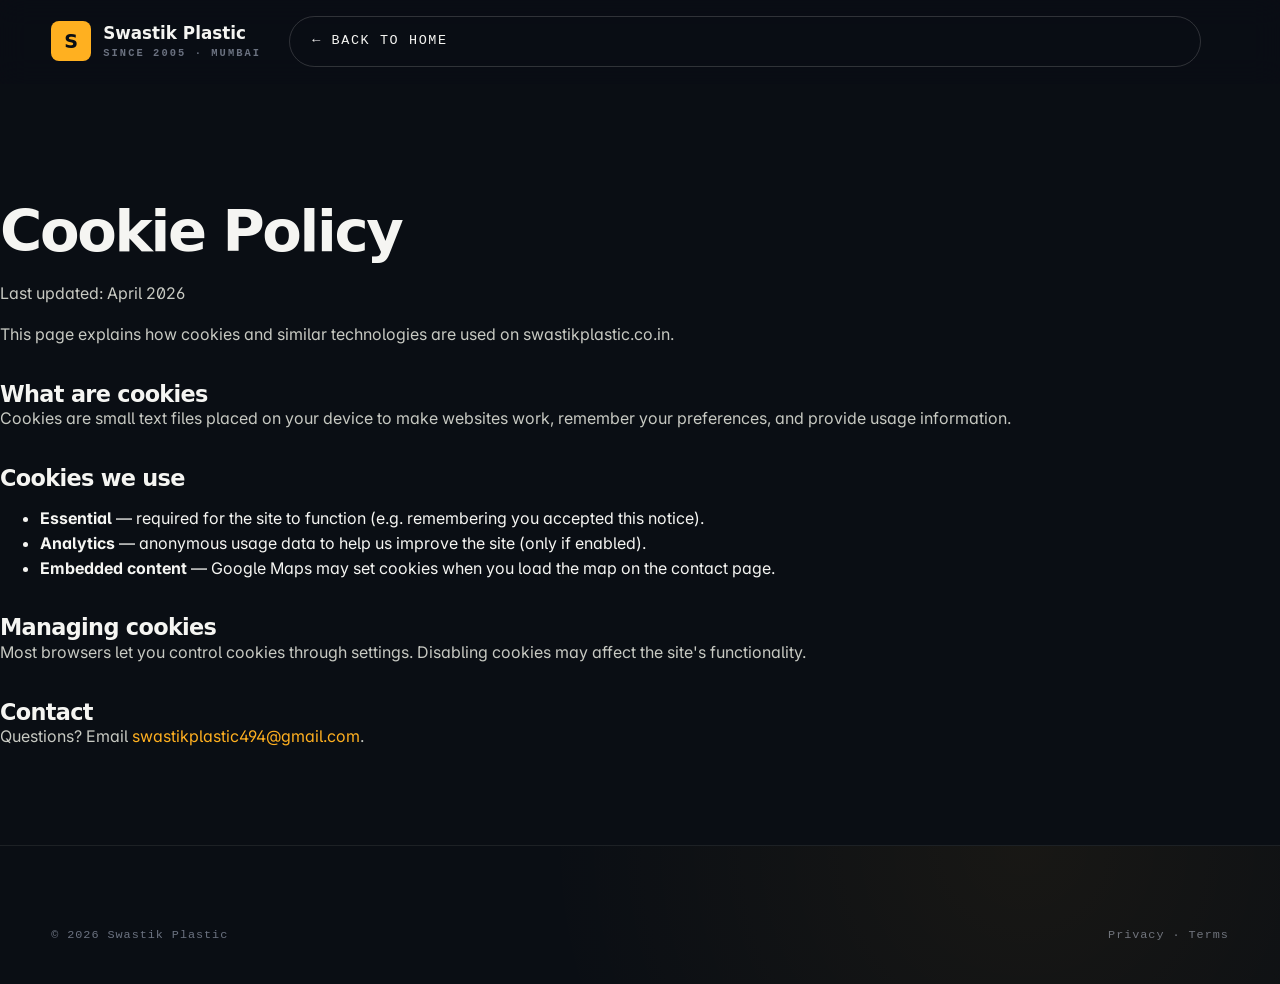
<file: cookies.html>
<!doctype html>
<html lang="en">
<head>
<meta charset="utf-8">
<meta name="viewport" content="width=device-width,initial-scale=1">
<title>Cookie Policy — Swastik Plastic</title>
<meta name="description" content="Cookie policy for the Swastik Plastic website.">
<meta name="robots" content="noindex,follow">
<link rel="icon" type="image/svg+xml" href="data:image/svg+xml,%3Csvg xmlns='http://www.w3.org/2000/svg' viewBox='0 0 100 100'%3E%3Crect width='100' height='100' rx='20' fill='%23ff6b1a'/%3E%3Ctext x='50' y='68' font-family='Arial Black' font-size='56' text-anchor='middle' fill='%23000' font-weight='900'%3ES%3C/text%3E%3C/svg%3E">
<link rel="preconnect" href="https://fonts.googleapis.com">
<link rel="preconnect" href="https://fonts.gstatic.com" crossorigin>
<link href="https://fonts.googleapis.com/css2?family=Inter:wght@400;500;600;700&family=Manrope:wght@600;700;800&display=swap" rel="stylesheet">
<link rel="stylesheet" href="assets/css/styles.css">
</head>
<body>
<header class="site-header">
  <div class="container nav">
    <a class="brand" href="/"><span class="brand-mark">S</span><span class="brand-text">Swastik Plastic<small>SINCE 2005 · MUMBAI</small></span></a>
    <a href="/" class="btn btn-ghost">← Back to home</a>
  </div>
</header>
<main class="legal container">
  <h1>Cookie Policy</h1>
  <p class="updated">Last updated: April 2026</p>
  <p>This page explains how cookies and similar technologies are used on swastikplastic.co.in.</p>

  <h2>What are cookies</h2>
  <p>Cookies are small text files placed on your device to make websites work, remember your preferences, and provide usage information.</p>

  <h2>Cookies we use</h2>
  <ul>
    <li><strong>Essential</strong> — required for the site to function (e.g. remembering you accepted this notice).</li>
    <li><strong>Analytics</strong> — anonymous usage data to help us improve the site (only if enabled).</li>
    <li><strong>Embedded content</strong> — Google Maps may set cookies when you load the map on the contact page.</li>
  </ul>

  <h2>Managing cookies</h2>
  <p>Most browsers let you control cookies through settings. Disabling cookies may affect the site's functionality.</p>

  <h2>Contact</h2>
  <p>Questions? Email <a href="mailto:swastikplastic494@gmail.com" style="color:var(--c-accent)">swastikplastic494@gmail.com</a>.</p>
</main>
<footer class="footer">
  <div class="container footer-bottom">
    <span>© <script>document.write(new Date().getFullYear())</script> Swastik Plastic</span>
    <span><a href="privacy.html">Privacy</a> · <a href="terms.html">Terms</a></span>
  </div>
</footer>
</body>
</html>
</file>
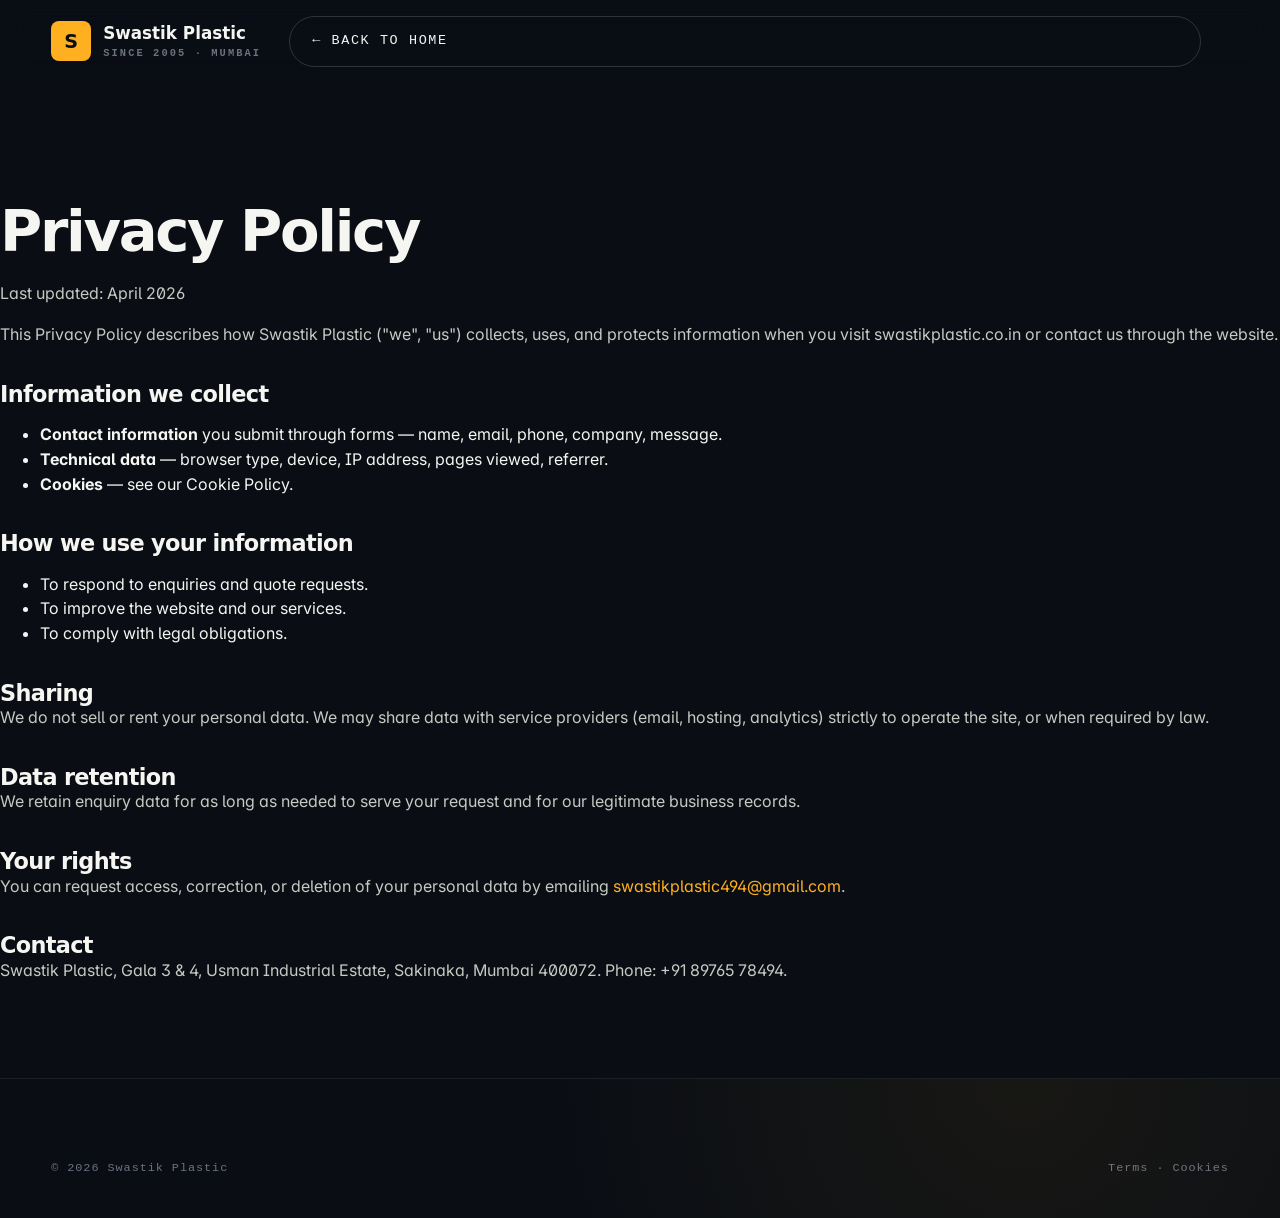
<file: privacy.html>
<!doctype html>
<html lang="en">
<head>
<meta charset="utf-8">
<meta name="viewport" content="width=device-width,initial-scale=1">
<title>Privacy Policy — Swastik Plastic</title>
<meta name="description" content="Privacy policy for Swastik Plastic website visitors.">
<meta name="robots" content="noindex,follow">
<link rel="icon" type="image/svg+xml" href="data:image/svg+xml,%3Csvg xmlns='http://www.w3.org/2000/svg' viewBox='0 0 100 100'%3E%3Crect width='100' height='100' rx='20' fill='%23ff6b1a'/%3E%3Ctext x='50' y='68' font-family='Arial Black' font-size='56' text-anchor='middle' fill='%23000' font-weight='900'%3ES%3C/text%3E%3C/svg%3E">
<link rel="preconnect" href="https://fonts.googleapis.com">
<link rel="preconnect" href="https://fonts.gstatic.com" crossorigin>
<link href="https://fonts.googleapis.com/css2?family=Inter:wght@400;500;600;700&family=Manrope:wght@600;700;800&display=swap" rel="stylesheet">
<link rel="stylesheet" href="assets/css/styles.css">
</head>
<body>
<header class="site-header">
  <div class="container nav">
    <a class="brand" href="/"><span class="brand-mark">S</span><span class="brand-text">Swastik Plastic<small>SINCE 2005 · MUMBAI</small></span></a>
    <a href="/" class="btn btn-ghost">← Back to home</a>
  </div>
</header>
<main class="legal container">
  <h1>Privacy Policy</h1>
  <p class="updated">Last updated: April 2026</p>
  <p>This Privacy Policy describes how Swastik Plastic ("we", "us") collects, uses, and protects information when you visit swastikplastic.co.in or contact us through the website.</p>

  <h2>Information we collect</h2>
  <ul>
    <li><strong>Contact information</strong> you submit through forms — name, email, phone, company, message.</li>
    <li><strong>Technical data</strong> — browser type, device, IP address, pages viewed, referrer.</li>
    <li><strong>Cookies</strong> — see our <a href="cookies.html">Cookie Policy</a>.</li>
  </ul>

  <h2>How we use your information</h2>
  <ul>
    <li>To respond to enquiries and quote requests.</li>
    <li>To improve the website and our services.</li>
    <li>To comply with legal obligations.</li>
  </ul>

  <h2>Sharing</h2>
  <p>We do not sell or rent your personal data. We may share data with service providers (email, hosting, analytics) strictly to operate the site, or when required by law.</p>

  <h2>Data retention</h2>
  <p>We retain enquiry data for as long as needed to serve your request and for our legitimate business records.</p>

  <h2>Your rights</h2>
  <p>You can request access, correction, or deletion of your personal data by emailing <a href="mailto:swastikplastic494@gmail.com" style="color:var(--c-accent)">swastikplastic494@gmail.com</a>.</p>

  <h2>Contact</h2>
  <p>Swastik Plastic, Gala 3 &amp; 4, Usman Industrial Estate, Sakinaka, Mumbai 400072. Phone: +91 89765 78494.</p>
</main>
<footer class="footer">
  <div class="container footer-bottom">
    <span>© <script>document.write(new Date().getFullYear())</script> Swastik Plastic</span>
    <span><a href="terms.html">Terms</a> · <a href="cookies.html">Cookies</a></span>
  </div>
</footer>
</body>
</html>
</file>
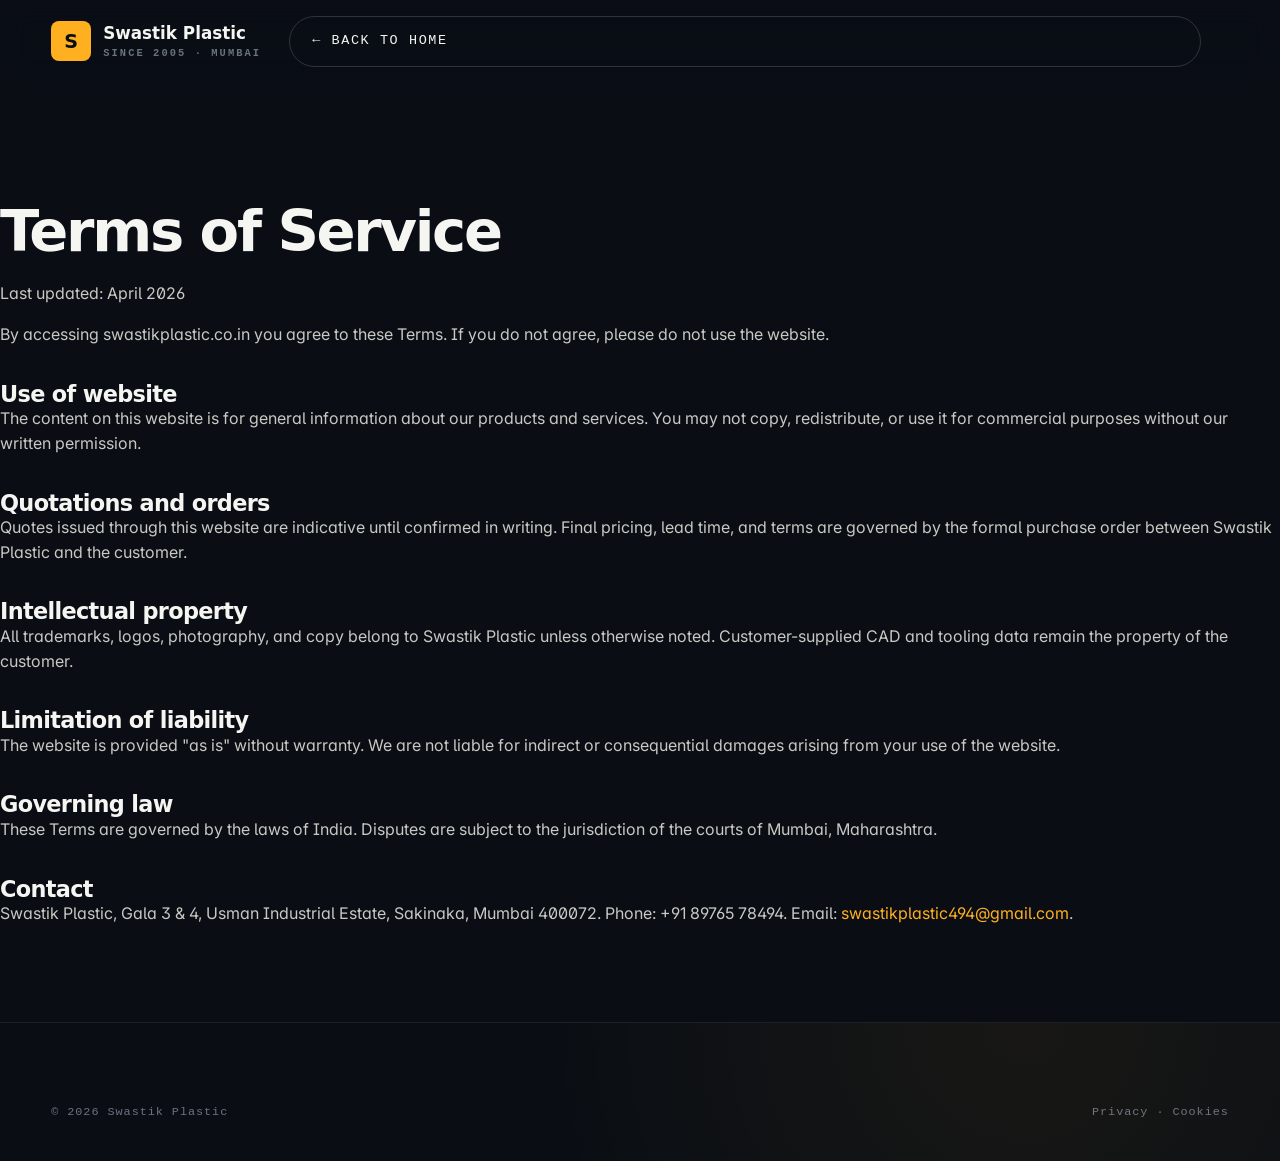
<file: terms.html>
<!doctype html>
<html lang="en">
<head>
<meta charset="utf-8">
<meta name="viewport" content="width=device-width,initial-scale=1">
<title>Terms of Service — Swastik Plastic</title>
<meta name="description" content="Terms of service for the Swastik Plastic website.">
<meta name="robots" content="noindex,follow">
<link rel="icon" type="image/svg+xml" href="data:image/svg+xml,%3Csvg xmlns='http://www.w3.org/2000/svg' viewBox='0 0 100 100'%3E%3Crect width='100' height='100' rx='20' fill='%23ff6b1a'/%3E%3Ctext x='50' y='68' font-family='Arial Black' font-size='56' text-anchor='middle' fill='%23000' font-weight='900'%3ES%3C/text%3E%3C/svg%3E">
<link rel="preconnect" href="https://fonts.googleapis.com">
<link rel="preconnect" href="https://fonts.gstatic.com" crossorigin>
<link href="https://fonts.googleapis.com/css2?family=Inter:wght@400;500;600;700&family=Manrope:wght@600;700;800&display=swap" rel="stylesheet">
<link rel="stylesheet" href="assets/css/styles.css">
</head>
<body>
<header class="site-header">
  <div class="container nav">
    <a class="brand" href="/"><span class="brand-mark">S</span><span class="brand-text">Swastik Plastic<small>SINCE 2005 · MUMBAI</small></span></a>
    <a href="/" class="btn btn-ghost">← Back to home</a>
  </div>
</header>
<main class="legal container">
  <h1>Terms of Service</h1>
  <p class="updated">Last updated: April 2026</p>
  <p>By accessing swastikplastic.co.in you agree to these Terms. If you do not agree, please do not use the website.</p>

  <h2>Use of website</h2>
  <p>The content on this website is for general information about our products and services. You may not copy, redistribute, or use it for commercial purposes without our written permission.</p>

  <h2>Quotations and orders</h2>
  <p>Quotes issued through this website are indicative until confirmed in writing. Final pricing, lead time, and terms are governed by the formal purchase order between Swastik Plastic and the customer.</p>

  <h2>Intellectual property</h2>
  <p>All trademarks, logos, photography, and copy belong to Swastik Plastic unless otherwise noted. Customer-supplied CAD and tooling data remain the property of the customer.</p>

  <h2>Limitation of liability</h2>
  <p>The website is provided "as is" without warranty. We are not liable for indirect or consequential damages arising from your use of the website.</p>

  <h2>Governing law</h2>
  <p>These Terms are governed by the laws of India. Disputes are subject to the jurisdiction of the courts of Mumbai, Maharashtra.</p>

  <h2>Contact</h2>
  <p>Swastik Plastic, Gala 3 &amp; 4, Usman Industrial Estate, Sakinaka, Mumbai 400072. Phone: +91 89765 78494. Email: <a href="mailto:swastikplastic494@gmail.com" style="color:var(--c-accent)">swastikplastic494@gmail.com</a>.</p>
</main>
<footer class="footer">
  <div class="container footer-bottom">
    <span>© <script>document.write(new Date().getFullYear())</script> Swastik Plastic</span>
    <span><a href="privacy.html">Privacy</a> · <a href="cookies.html">Cookies</a></span>
  </div>
</footer>
</body>
</html>
</file>
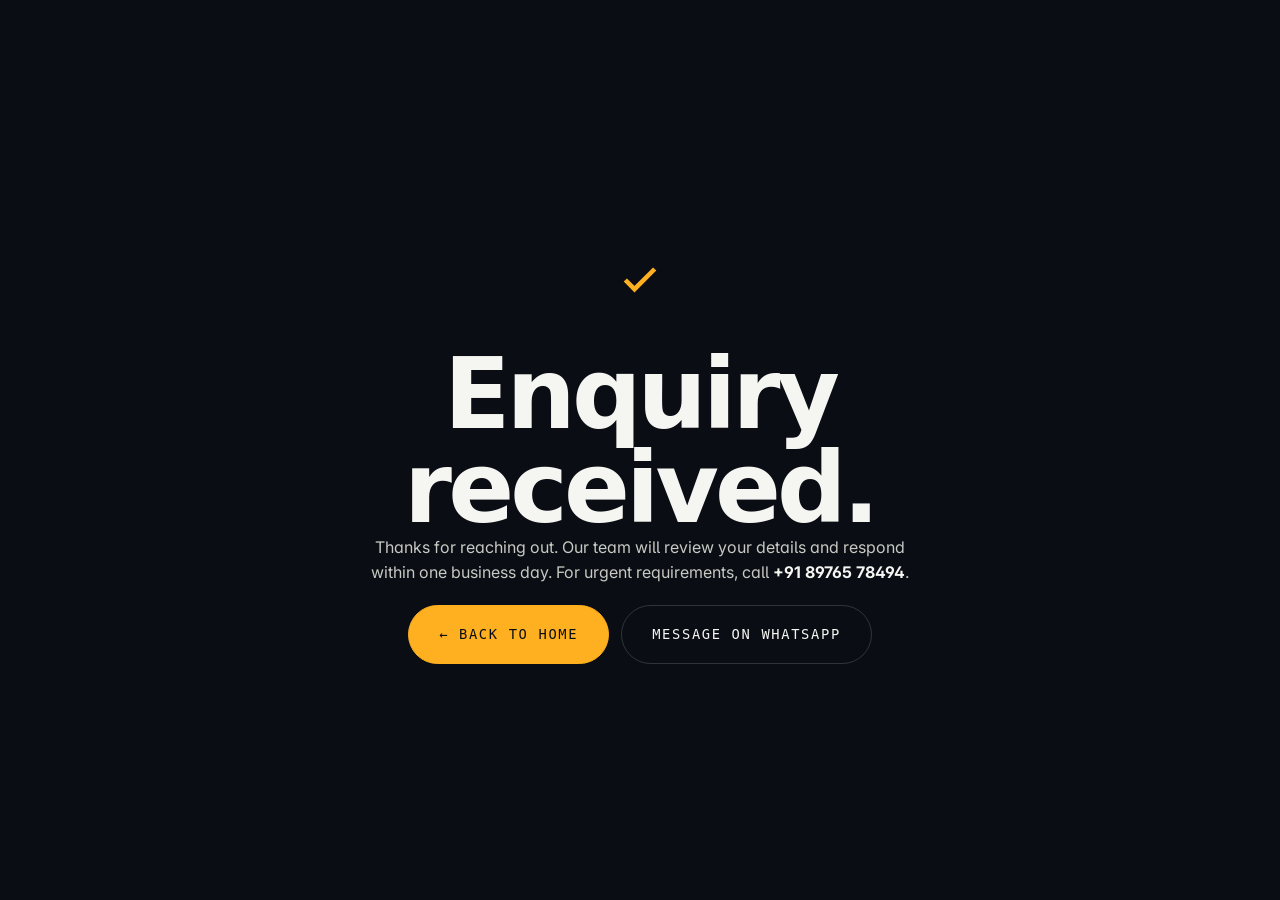
<file: thank-you.html>
<!doctype html>
<html lang="en">
<head>
<meta charset="utf-8">
<meta name="viewport" content="width=device-width,initial-scale=1">
<title>Thank you — Swastik Plastic</title>
<meta name="robots" content="noindex,nofollow">
<link rel="icon" type="image/svg+xml" href="data:image/svg+xml,%3Csvg xmlns='http://www.w3.org/2000/svg' viewBox='0 0 100 100'%3E%3Crect width='100' height='100' rx='20' fill='%23ff6b1a'/%3E%3Ctext x='50' y='68' font-family='Arial Black' font-size='56' text-anchor='middle' fill='%23000' font-weight='900'%3ES%3C/text%3E%3C/svg%3E">
<link rel="preconnect" href="https://fonts.googleapis.com">
<link rel="preconnect" href="https://fonts.gstatic.com" crossorigin>
<link href="https://fonts.googleapis.com/css2?family=Inter:wght@400;500;600;700&family=Manrope:wght@600;700;800&display=swap" rel="stylesheet">
<link rel="stylesheet" href="assets/css/styles.css">
<style>
  .ty-wrap { min-height: 100vh; display: grid; place-items: center; padding: 80px 24px; background: var(--grad-hero), var(--c-bg); position: relative; }
  .ty-wrap::before { content:""; position:absolute; inset:0; background-image: var(--grid-bg); mask-image: radial-gradient(60% 60% at 50% 50%, #000, transparent 80%); pointer-events:none; }
  .ty { text-align:center; max-width:560px; position:relative; }
  .ty .check { width:88px; height:88px; margin:0 auto 24px; border-radius:50%; background: var(--c-accent-soft); color: var(--c-accent); display:grid; place-items:center; }
  .ty .check svg { width:44px; height:44px; }
</style>
</head>
<body>
<div class="ty-wrap">
  <div class="ty">
    <div class="check">
      <svg viewBox="0 0 24 24" fill="none" stroke="currentColor" stroke-width="2.5"><path d="M20 6L9 17l-5-5"/></svg>
    </div>
    <h1>Enquiry received.</h1>
    <p>Thanks for reaching out. Our team will review your details and respond within one business day. For urgent requirements, call <strong style="color:var(--c-text)">+91 89765 78494</strong>.</p>
    <div style="display:flex;gap:12px;justify-content:center;margin-top:20px;flex-wrap:wrap">
      <a class="btn btn-primary btn-lg" href="/">← Back to home</a>
      <a class="btn btn-ghost btn-lg" href="https://api.whatsapp.com/send?phone=918976578494" target="_blank" rel="noopener">Message on WhatsApp</a>
    </div>
  </div>
</div>
</body>
</html>
</file>
<file: assets/css/styles.css>
/* ==========================================================================
   Swastik Plastic — Premium industrial-techno motion design system
   ========================================================================== */

/* ---------- Tokens ---------- */
:root {
  --ink: #0A0E14;
  --graphite: #14181F;
  --steel: #2A3038;
  --steel-2: #1B2028;
  --mist: #6B7280;
  --bone: #F5F5F2;
  --bone-2: #C7C9C2;
  --accent: #FFB020;        /* molten amber */
  --accent-hot: #FF8A00;
  --accent-cool: #4DA3FF;   /* electric blue */
  --success: #5FD49E;
  --warn: #FF6B6B;

  --c-bg: var(--ink);
  --c-fg: var(--bone);
  --c-mute: var(--mist);
  --c-line: rgba(245,245,242,0.08);
  --c-line-2: rgba(245,245,242,0.16);
  --c-tile: #10141B;

  /* legacy aliases (older pages reference these) */
  --c-text: var(--bone);
  --c-muted: var(--mist);
  --c-border: var(--c-line);
  --c-surface: var(--c-tile);
  --c-surface-2: var(--graphite);
  --c-accent: var(--accent);

  --grid-gap: clamp(16px, 2vw, 28px);
  --pad: clamp(20px, 4vw, 56px);
  --max: 1440px;

  --rad: 14px;
  --rad-lg: 22px;

  --t-out: cubic-bezier(0.16, 1, 0.3, 1);
  --t-io:  cubic-bezier(0.65, 0, 0.35, 1);
  --t-spring: cubic-bezier(0.34, 1.56, 0.64, 1);

  --display: 'Space Grotesk', 'PP Neue Machina', system-ui, sans-serif;
  --body: 'Inter', system-ui, sans-serif;
  --mono: 'JetBrains Mono', 'IBM Plex Mono', ui-monospace, Menlo, monospace;
}

[data-theme="light"] {
  --ink: #F5F5F2;
  --graphite: #ECECE7;
  --steel: #D7D7D0;
  --steel-2: #E2E2DC;
  --mist: #525861;
  --bone: #0A0E14;
  --bone-2: #2A3038;
  --c-bg: var(--ink);
  --c-fg: var(--bone);
  --c-mute: var(--mist);
  --c-line: rgba(10,14,20,0.08);
  --c-line-2: rgba(10,14,20,0.18);
  --c-tile: #FFFFFF;
}

*, *::before, *::after { box-sizing: border-box; }
html { -webkit-text-size-adjust: 100%; -webkit-tap-highlight-color: transparent; }
html.lenis-smooth { scroll-behavior: auto; }
html, body { margin: 0; padding: 0; }
body {
  background: var(--c-bg);
  color: var(--c-fg);
  font-family: var(--body);
  font-size: 16px;
  line-height: 1.55;
  font-feature-settings: "ss01","ss02","cv11";
  -webkit-font-smoothing: antialiased;
  -moz-osx-font-smoothing: grayscale;
  overflow-x: hidden;
}
img, svg, video, canvas { display: block; max-width: 100%; }
img { height: auto; }
a { color: inherit; text-decoration: none; }
button { font: inherit; color: inherit; background: none; border: 0; cursor: pointer; }
input, textarea, select { font: inherit; color: inherit; }
::selection { background: var(--accent); color: var(--ink); }

.skip {
  position: absolute; left: -9999px; top: 0;
  background: var(--accent); color: var(--ink); padding: 10px 16px;
  z-index: 200;
}
.skip:focus { left: 12px; top: 12px; }

/* ---------- Type scale ---------- */
h1, h2, h3, h4, h5 {
  font-family: var(--display);
  font-weight: 600;
  letter-spacing: -0.025em;
  line-height: 1.04;
  margin: 0;
}
h1 { font-size: clamp(2.6rem, 7.6vw, 7rem); letter-spacing: -0.04em; line-height: 0.96; }
h2 { font-size: clamp(2rem, 5vw, 4.4rem); letter-spacing: -0.03em; }
h3 { font-size: clamp(1.3rem, 2.2vw, 1.8rem); }
h4 { font-size: 1.05rem; letter-spacing: -0.01em; }
p  { margin: 0 0 1em; color: var(--bone-2); }
small { color: var(--c-mute); }

.eyebrow {
  font-family: var(--mono);
  font-size: 0.78rem;
  letter-spacing: 0.18em;
  text-transform: uppercase;
  color: var(--c-mute);
  display: inline-flex; align-items: center; gap: 12px;
}
.eyebrow::before {
  content: ''; display: inline-block; width: 28px; height: 1px;
  background: var(--accent); vertical-align: middle;
}

.container {
  width: 100%; max-width: var(--max);
  margin: 0 auto;
  padding: 0 var(--pad);
}
.section { padding: clamp(80px, 12vw, 160px) 0; position: relative; }
.section-head { max-width: 760px; margin-bottom: 56px; }
.section-head h2 { margin-top: 18px; }
.section-head p  { margin-top: 18px; color: var(--bone-2); font-size: 1.05rem; max-width: 56ch; }

::-webkit-scrollbar { width: 10px; height: 10px; }
::-webkit-scrollbar-track { background: var(--graphite); }
::-webkit-scrollbar-thumb { background: var(--steel); border-radius: 6px; }
::-webkit-scrollbar-thumb:hover { background: var(--accent); }

/* ==========================================================================
   PRELOADER
   ========================================================================== */
.preloader {
  position: fixed; inset: 0; z-index: 9999;
  background: var(--ink);
  display: grid; place-items: center;
  pointer-events: none;
}
.preloader.hide { opacity: 0; transition: opacity 0.5s var(--t-out); }
.preloader.gone { display: none; }
.pre-grid { display: grid; gap: 28px; place-items: center; }
.pre-glyph {
  width: 80px; height: 80px;
  border: 1px solid var(--c-line-2);
  position: relative;
  animation: spin 4s linear infinite;
}
.pre-glyph::before, .pre-glyph::after {
  content: ''; position: absolute; inset: -1px;
  border: 1px solid var(--accent);
  clip-path: polygon(0 0, 30% 0, 30% 30%, 0 30%);
}
.pre-glyph::after {
  border-color: var(--accent-cool);
  clip-path: polygon(70% 70%, 100% 70%, 100% 100%, 70% 100%);
  animation: spin 3s linear infinite reverse;
}
@keyframes spin { to { transform: rotate(360deg); } }
.pre-counter {
  font-family: var(--mono);
  font-size: 0.86rem; color: var(--bone);
  letter-spacing: 0.2em;
  font-variant-numeric: tabular-nums;
}
.pre-line {
  width: min(420px, 70vw); height: 1px;
  background: var(--c-line-2);
  position: relative; overflow: hidden;
}
.pre-line::after {
  content: ''; position: absolute; inset: 0;
  background: var(--accent);
  transform: scaleX(0); transform-origin: left;
  animation: preloaderFill 1.4s var(--t-out) forwards;
}
@keyframes preloaderFill { to { transform: scaleX(1); } }
.pre-panel {
  position: fixed; inset: 0; pointer-events: none;
  background: var(--ink); z-index: 9998;
  transition: transform 0.9s var(--t-out);
}
.pre-panel.t  { bottom: 50%; }
.pre-panel.b  { top: 50%; }
.pre-panel.t.split { transform: translateY(-100%); }
.pre-panel.b.split { transform: translateY(100%); }

/* ==========================================================================
   CUSTOM CURSOR
   ========================================================================== */
.cursor, .cursor-dot {
  position: fixed; top: 0; left: 0;
  pointer-events: none; z-index: 9000;
  transform: translate(-50%, -50%);
  will-change: transform;
}
.cursor {
  width: 32px; height: 32px;
  border: 1px solid var(--bone);
  border-radius: 999px;
  transition: width 0.3s var(--t-out), height 0.3s var(--t-out),
              background-color 0.3s var(--t-out), border-color 0.3s var(--t-out),
              opacity 0.2s linear;
  display: grid; place-items: center;
  font-family: var(--mono); font-size: 10px;
  letter-spacing: 0.16em; text-transform: uppercase;
  color: var(--ink);
}
.cursor-dot {
  width: 6px; height: 6px;
  background: var(--bone); border-radius: 999px;
  transition: opacity 0.2s linear;
}
.cursor.hover {
  width: 64px; height: 64px;
  background: var(--accent); border-color: var(--accent);
}
.cursor.hover ~ .cursor-dot, .cursor-dot.hidden { opacity: 0; }
.cursor[data-label]:not([data-label=""])::after { content: attr(data-label); }
.cursor.drag { width: 72px; height: 72px; background: var(--accent); border-color: var(--accent); }
@media (pointer: coarse) {
  .cursor, .cursor-dot { display: none; }
}

/* ==========================================================================
   URGENCY / HEADER / NAV
   ========================================================================== */
.urgency-bar {
  background: var(--graphite);
  border-bottom: 1px solid var(--c-line);
  font-size: 0.82rem;
  font-family: var(--mono);
}
.urgency-row {
  display: flex; align-items: center; gap: 14px;
  padding: 10px var(--pad); flex-wrap: wrap;
}
.u-pulse {
  width: 8px; height: 8px; border-radius: 50%;
  background: var(--success);
  box-shadow: 0 0 0 0 rgba(95,212,158,0.6);
  animation: pulseDot 2s infinite;
}
@keyframes pulseDot {
  0%   { box-shadow: 0 0 0 0 rgba(95,212,158,0.6); }
  70%  { box-shadow: 0 0 0 12px rgba(95,212,158,0); }
  100% { box-shadow: 0 0 0 0 rgba(95,212,158,0); }
}
.u-text { color: var(--bone-2); flex: 1; }
.u-text strong { color: var(--bone); font-weight: 500; }
.u-cta { color: var(--accent); font-weight: 500; }

.site-header {
  position: sticky; top: 0; z-index: 100;
  background: rgba(10,14,20,0.7);
  backdrop-filter: blur(14px) saturate(140%);
  -webkit-backdrop-filter: blur(14px) saturate(140%);
  border-bottom: 1px solid transparent;
  transition: background 0.4s var(--t-out), border-color 0.4s var(--t-out);
}
[data-theme="light"] .site-header { background: rgba(245,245,242,0.7); }
.site-header.scrolled {
  background: rgba(10,14,20,0.92);
  border-bottom-color: var(--c-line);
}
.nav {
  display: grid;
  grid-template-columns: auto 1fr auto;
  align-items: center; gap: 28px;
  padding: 16px var(--pad);
}
.brand { display: flex; align-items: center; gap: 12px; }
.brand-mark {
  width: 40px; height: 40px;
  display: grid; place-items: center;
  background: var(--accent); color: var(--ink);
  font-family: var(--display); font-weight: 700; font-size: 1.2rem;
  border-radius: 8px;
  position: relative; overflow: hidden;
}
.brand-mark::after {
  content: ''; position: absolute; inset: 0;
  background: var(--accent-hot);
  transform: translateY(101%);
  transition: transform 0.5s var(--t-out);
}
.brand:hover .brand-mark::after { transform: translateY(0); }
.brand-text {
  display: flex; flex-direction: column; line-height: 1;
  font-family: var(--display); font-weight: 600; font-size: 1.05rem;
}
.brand-text small {
  font-family: var(--mono); font-size: 0.65rem; letter-spacing: 0.2em;
  color: var(--c-mute); margin-top: 6px;
}
.nav-links { display: flex; gap: 28px; justify-content: center; }
.nav-links a {
  font-size: 0.93rem; color: var(--bone-2); position: relative;
  padding: 6px 0;
  transition: color 0.3s var(--t-out);
}
.nav-links a::after {
  content: ''; position: absolute; left: 0; right: 0; bottom: 0;
  height: 1px; background: var(--accent);
  transform: scaleX(0); transform-origin: right;
  transition: transform 0.4s var(--t-out);
}
.nav-links a:hover { color: var(--bone); }
.nav-links a:hover::after,
.nav-links a.active::after { transform: scaleX(1); transform-origin: left; }
.nav-links a.active { color: var(--bone); }

.nav-cta { display: flex; align-items: center; gap: 12px; }
.menu-toggle {
  display: none; width: 44px; height: 44px;
  border: 1px solid var(--c-line-2); border-radius: 10px;
  align-items: center; justify-content: center;
}
.menu-toggle svg { width: 20px; height: 20px; }
.theme-toggle {
  width: 36px; height: 36px; border: 1px solid var(--c-line-2);
  border-radius: 999px; display: grid; place-items: center;
  transition: background 0.3s var(--t-out), border-color 0.3s var(--t-out);
}
.theme-toggle:hover { background: var(--graphite); border-color: var(--accent); }
.theme-toggle svg { width: 16px; height: 16px; }

.nav-mobile {
  position: fixed; inset: 0; z-index: 90;
  background: var(--ink);
  padding: 100px 28px 40px;
  transform: translateY(-100%);
  transition: transform 0.6s var(--t-out);
  display: flex; flex-direction: column; gap: 18px;
  overflow-y: auto;
}
.nav-mobile.open { transform: translateY(0); }
.nav-mobile a {
  font-family: var(--display); font-size: 1.8rem; letter-spacing: -0.02em;
  border-bottom: 1px solid var(--c-line); padding-bottom: 14px;
}
.nav-mobile a:not(.btn):hover { color: var(--accent); }

/* ---------- Buttons ---------- */
.btn {
  position: relative; display: inline-flex; align-items: center; gap: 10px;
  padding: 14px 22px;
  font-family: var(--mono); font-size: 0.84rem;
  letter-spacing: 0.12em; text-transform: uppercase; font-weight: 500;
  border-radius: 999px;
  white-space: nowrap; overflow: hidden;
  transition: color 0.4s var(--t-out), border-color 0.4s var(--t-out);
  isolation: isolate;
  cursor: pointer;
}
.btn-lg { padding: 18px 30px; font-size: 0.86rem; }
.btn-primary {
  background: var(--accent); color: var(--ink);
  border: 1px solid var(--accent);
}
.btn-primary::before {
  content: ''; position: absolute; inset: 0; background: var(--ink);
  transform: translateY(101%);
  transition: transform 0.5s var(--t-out);
  z-index: -1;
}
.btn-primary:hover { color: var(--accent); }
.btn-primary:hover::before { transform: translateY(0); }
.btn-ghost {
  background: transparent; color: var(--bone);
  border: 1px solid var(--c-line-2);
}
.btn-ghost::before {
  content: ''; position: absolute; inset: 0; background: var(--bone);
  transform: translateY(101%);
  transition: transform 0.5s var(--t-out);
  z-index: -1;
}
.btn-ghost:hover { color: var(--ink); border-color: var(--bone); }
.btn-ghost:hover::before { transform: translateY(0); }
.btn svg { transition: transform 0.4s var(--t-out); }
.btn:hover svg { transform: translateX(4px); }

.magnetic { display: inline-block; }

/* ==========================================================================
   HERO
   ========================================================================== */
.hero {
  position: relative;
  min-height: calc(100vh - 60px);
  padding: clamp(32px, 5vw, 64px) 0 clamp(48px, 6vw, 88px);
  display: flex; align-items: center;
  overflow: hidden;
}
.hero-grid {
  display: grid;
  grid-template-columns: 1.05fr 0.95fr;
  gap: clamp(24px, 4vw, 64px);
  align-items: center;
  width: 100%;
}
.hero-eyebrow {
  display: inline-flex; align-items: center; gap: 12px;
  font-family: var(--mono); font-size: 0.78rem;
  letter-spacing: 0.2em; text-transform: uppercase;
  color: var(--c-mute);
}
.hero-eyebrow .pulse {
  width: 8px; height: 8px; border-radius: 50%;
  background: var(--success);
  animation: pulseDot 2s infinite;
}
.hero-headline {
  font-size: clamp(2.4rem, 5.6vw, 5.2rem);
  letter-spacing: -0.04em; line-height: 0.98;
  margin: 24px 0 0;
  font-weight: 600;
}
.hero-headline .word { display: inline-block; overflow: hidden; vertical-align: bottom; padding: 0 0.04em; }
.hero-headline .word > span {
  display: inline-block;
  transform: translateY(110%);
  transition: transform 1.1s var(--t-out);
}
.hero-headline .word > span:hover { font-weight: 700; }
.hero-headline .accent { color: var(--accent); }
.loaded .hero-headline .word > span { transform: translateY(0); }

.hero-sub {
  margin-top: 20px;
  font-size: clamp(1rem, 1.25vw, 1.1rem);
  max-width: 52ch;
  color: var(--bone-2);
}
.hero-cta {
  margin-top: 32px;
  display: flex; gap: 14px; flex-wrap: wrap;
}

.hero-trust {
  margin-top: 36px;
  display: flex; flex-wrap: wrap;
  gap: 12px 20px;
  align-items: center;
  font-family: var(--mono); font-size: 0.74rem;
  letter-spacing: 0.18em; text-transform: uppercase;
  color: var(--c-mute);
}
.hero-trust span { position: relative; padding-right: 20px; }
.hero-trust span:not(:last-child)::after {
  content: ''; position: absolute; right: 0; top: 50%;
  width: 1px; height: 12px; background: var(--c-line-2);
  transform: translateY(-50%);
}

.hero-visual {
  position: relative;
  aspect-ratio: 4/5;
  width: 100%;
  max-height: min(72vh, 640px);
  border-radius: var(--rad-lg);
  overflow: hidden;
  background: transparent;
  border: 0;
}
.hero-canvas { position: absolute; inset: 0; width: 100%; height: 100%; }
.hero-fallback { display: none; }
.hero-grid-overlay { display: none; }
.hero-readouts {
  position: absolute; inset: auto 18px 18px 18px; z-index: 2;
  display: flex; justify-content: space-between;
  font-family: var(--mono); font-size: 0.72rem;
  color: var(--bone); letter-spacing: 0.14em;
  padding: 12px 14px;
  background: rgba(10,14,20,0.6);
  border: 1px solid var(--c-line-2);
  border-radius: 8px;
  backdrop-filter: blur(8px);
}
.hero-readouts span { display: flex; flex-direction: column; gap: 4px; }
.hero-readouts em { font-style: normal; color: var(--accent); font-size: 0.86rem; }

.hero-scroll-cue {
  position: absolute; bottom: 12px; left: 50%; transform: translateX(-50%);
  font-family: var(--mono); font-size: 0.7rem;
  letter-spacing: 0.24em; color: var(--c-mute);
  display: flex; flex-direction: column; align-items: center; gap: 12px;
  z-index: 3;
}
.hero-scroll-cue::after {
  content: ''; width: 1px; height: 50px;
  background: linear-gradient(var(--bone), transparent);
  animation: scrollPulse 2s infinite;
}
@keyframes scrollPulse {
  0%   { transform: scaleY(0); transform-origin: top; }
  50%  { transform: scaleY(1); transform-origin: top; }
  50.1%{ transform: scaleY(1); transform-origin: bottom; }
  100% { transform: scaleY(0); transform-origin: bottom; }
}

.hero-stats {
  margin-top: 32px;
  display: grid;
  grid-template-columns: repeat(4, 1fr);
  gap: 18px;
  border-top: 1px solid var(--c-line);
  padding-top: 22px;
}
.hero-stats .stat .num {
  font-family: var(--display); font-size: clamp(1.4rem, 2.2vw, 2rem);
  letter-spacing: -0.03em; color: var(--bone);
  font-weight: 600;
}
.hero-stats .stat .num span { font-variant-numeric: tabular-nums; }
.hero-stats .stat .lbl {
  font-family: var(--mono); font-size: 0.7rem;
  letter-spacing: 0.16em; text-transform: uppercase;
  color: var(--c-mute);
}

/* ==========================================================================
   MARQUEES
   ========================================================================== */
.marquee {
  position: relative;
  border-top: 1px solid var(--c-line);
  border-bottom: 1px solid var(--c-line);
  background: var(--graphite);
  padding: 22px 0;
  overflow: hidden;
}
.marquee-track {
  display: flex; gap: 48px;
  width: max-content;
  animation: scroll-x 40s linear infinite;
  font-family: var(--mono); font-size: 0.9rem; letter-spacing: 0.16em;
  text-transform: uppercase;
  color: var(--bone-2);
}
.marquee-track span { display: flex; align-items: center; gap: 16px; }
.marquee-track span::after {
  content: '◆'; color: var(--accent); font-size: 0.6rem;
}
.marquee:hover .marquee-track { animation-play-state: paused; }
@keyframes scroll-x { to { transform: translateX(-50%); } }

.marquee.spec .marquee-track { animation-duration: 60s; animation-direction: reverse; }
.marquee.spec .marquee-track span::after { content: '·'; color: var(--accent-cool); font-size: 1.2rem; }

/* ==========================================================================
   LOGOS
   ========================================================================== */
.logos { padding: 56px 0; border-bottom: 1px solid var(--c-line); }
.logos-label {
  text-align: center; font-family: var(--mono);
  font-size: 0.78rem; letter-spacing: 0.18em; text-transform: uppercase;
  color: var(--c-mute); margin-bottom: 24px;
}
.logos-row {
  display: flex; flex-wrap: wrap; justify-content: center; gap: 28px;
  opacity: 0.7;
}
.logo-chip {
  font-family: var(--mono); font-size: 0.84rem; letter-spacing: 0.14em;
  color: var(--bone-2);
  padding: 10px 18px; border: 1px solid var(--c-line-2); border-radius: 999px;
  transition: border-color 0.3s var(--t-out), color 0.3s var(--t-out);
}
.logo-chip:hover { border-color: var(--accent); color: var(--bone); }

/* ==========================================================================
   ABOUT
   ========================================================================== */
.about-grid {
  display: grid;
  grid-template-columns: 1.2fr 1fr;
  gap: clamp(24px, 5vw, 80px);
  align-items: start;
}
.about-quote {
  position: relative;
  padding-left: 28px;
  font-family: var(--display);
  font-size: clamp(1.6rem, 3.4vw, 2.6rem);
  letter-spacing: -0.025em;
  line-height: 1.1;
  font-weight: 500;
}
.about-quote::before {
  content: ''; position: absolute; left: 0; top: 0;
  width: 3px; height: 100%;
  background: var(--accent);
  transform: scaleY(0); transform-origin: top;
  transition: transform 1s var(--t-out);
}
.in .about-quote::before { transform: scaleY(1); }
.about-quote .line { display: block; overflow: hidden; }
.about-quote .line > span {
  display: block; transform: translateY(110%);
  transition: transform 0.9s var(--t-out);
}
.in .about-quote .line > span { transform: translateY(0); }
.in .about-quote .line:nth-child(2) > span { transition-delay: 0.1s; }
.in .about-quote .line:nth-child(3) > span { transition-delay: 0.2s; }
.in .about-quote .line:nth-child(4) > span { transition-delay: 0.3s; }

.about-img {
  position: relative; aspect-ratio: 4/5;
  border-radius: var(--rad-lg); overflow: hidden;
}
.about-img img { width: 100%; height: 100%; object-fit: cover; transition: transform 1.4s var(--t-out); }
.about-img:hover img { transform: scale(1.04); }

.about-counters {
  margin-top: 80px;
  display: grid; grid-template-columns: repeat(4, 1fr);
  gap: 24px;
  border-top: 1px solid var(--c-line);
  padding-top: 40px;
}
.counter-item { display: flex; flex-direction: column; gap: 8px; }
.counter-num {
  font-family: var(--display);
  font-size: clamp(2.5rem, 6vw, 4.5rem);
  letter-spacing: -0.04em; line-height: 1;
  font-variant-numeric: tabular-nums;
  color: var(--bone);
  font-weight: 600;
}
.counter-num sup {
  color: var(--accent); font-size: 0.5em; vertical-align: top; margin-left: 6px;
}
.counter-lbl {
  font-family: var(--mono); font-size: 0.74rem;
  letter-spacing: 0.16em; text-transform: uppercase; color: var(--c-mute);
}

.founder-card {
  margin-top: 36px; display: grid;
  grid-template-columns: 56px 1fr; gap: 16px; align-items: start;
  padding: 20px; border: 1px solid var(--c-line); border-radius: var(--rad);
  background: var(--graphite);
}
.founder-avatar {
  width: 56px; height: 56px; border-radius: 999px;
  background: var(--accent); color: var(--ink);
  display: grid; place-items: center;
  font-family: var(--display); font-weight: 700;
}
.founder-card strong { color: var(--bone); }
.svc-link {
  font-family: var(--mono); font-size: 0.78rem;
  letter-spacing: 0.16em; text-transform: uppercase; color: var(--accent);
  display: inline-flex; align-items: center; gap: 6px;
}

/* ==========================================================================
   BENTO (Capabilities + Why)
   ========================================================================== */
.bento {
  display: grid;
  grid-template-columns: repeat(6, 1fr);
  gap: var(--grid-gap);
  grid-auto-rows: minmax(220px, auto);
}
.bento .cell {
  position: relative;
  background: var(--c-tile);
  border: 1px solid var(--c-line);
  border-radius: var(--rad-lg);
  padding: 28px;
  display: flex; flex-direction: column; justify-content: space-between;
  overflow: hidden;
  transition: transform 0.5s var(--t-out), border-color 0.5s var(--t-out);
}
.bento .cell::before {
  content: ''; position: absolute; inset: 0;
  background: radial-gradient(400px circle at var(--mx, 50%) var(--my, 50%),
    rgba(255,176,32,0.08), transparent 40%);
  opacity: 0; transition: opacity 0.4s var(--t-out);
  pointer-events: none;
}
.bento .cell:hover { border-color: var(--c-line-2); transform: translateY(-4px); }
.bento .cell:hover::before { opacity: 1; }
.bento .cell h3 { font-size: 1.15rem; }
.bento .cell .cell-eyebrow {
  font-family: var(--mono); font-size: 0.7rem;
  letter-spacing: 0.18em; text-transform: uppercase; color: var(--c-mute);
}
.bento .cell.span-2 { grid-column: span 2; }
.bento .cell.span-3 { grid-column: span 3; }
.bento .cell.span-4 { grid-column: span 4; }
.bento .cell.row-2  { grid-row: span 2; }

.cell-icon {
  width: 48px; height: 48px;
  border: 1px solid var(--c-line-2); border-radius: 12px;
  display: grid; place-items: center;
  margin-bottom: 18px;
  color: var(--accent);
  transition: background 0.3s var(--t-out), color 0.3s var(--t-out), transform 0.5s var(--t-out);
}
.bento .cell:hover .cell-icon { background: var(--accent); color: var(--ink); transform: rotate(-6deg); }
.cell-icon svg { width: 22px; height: 22px; }

.cell-stat {
  font-family: var(--display);
  font-size: clamp(2rem, 5vw, 3.6rem);
  letter-spacing: -0.04em; line-height: 1;
  color: var(--bone); font-weight: 600;
}
.cell-stat small {
  font-family: var(--mono); font-size: 0.7rem;
  letter-spacing: 0.18em; text-transform: uppercase;
  color: var(--c-mute); display: block; margin-top: 8px;
}
.cell-list {
  list-style: none; padding: 0; margin: 12px 0 0;
  display: flex; flex-wrap: wrap; gap: 6px;
}
.cell-list li {
  font-family: var(--mono); font-size: 0.7rem; letter-spacing: 0.14em;
  text-transform: uppercase; color: var(--bone-2);
  padding: 4px 10px; border: 1px solid var(--c-line-2); border-radius: 999px;
}

.mini-anim { width: 100%; height: 70px; position: relative; margin-bottom: 14px; }
.mini-anim svg { width: 100%; height: 100%; overflow: visible; }
.mini-anim .draw {
  fill: none; stroke: var(--accent); stroke-width: 2;
  stroke-dasharray: 200; stroke-dashoffset: 200;
  transition: stroke-dashoffset 1.4s var(--t-out);
}
.in .mini-anim .draw { stroke-dashoffset: 0; }

/* ==========================================================================
   SERVICES — horizontal pin
   ========================================================================== */
.services-pin { position: relative; }
.services-pin .pin-track {
  position: relative;
  height: 100vh;
  display: flex; align-items: center;
  overflow: hidden;
}
.services-pin .pin-rail {
  display: flex; gap: 24px;
  padding: 0 var(--pad);
  will-change: transform;
}
.svc-panel {
  flex: 0 0 min(560px, 80vw);
  height: 70vh; max-height: 720px;
  position: relative;
  border-radius: var(--rad-lg);
  overflow: hidden;
  background: var(--graphite);
  border: 1px solid var(--c-line);
}
.svc-panel img {
  position: absolute; inset: 0;
  width: 100%; height: 100%; object-fit: cover;
  transition: transform 1.4s var(--t-out), filter 0.6s var(--t-out);
  filter: saturate(0.7) contrast(1.05);
}
.svc-panel:hover img { transform: scale(1.05); filter: saturate(1) contrast(1.1); }
.svc-panel::after {
  content: ''; position: absolute; inset: 0;
  background: linear-gradient(180deg, transparent 50%, rgba(10,14,20,0.95));
}
.svc-panel-body {
  position: absolute; inset: auto 28px 28px 28px; z-index: 2;
  display: flex; flex-direction: column; gap: 14px;
}
.svc-panel-num {
  font-family: var(--mono); font-size: 0.74rem;
  letter-spacing: 0.2em; color: var(--accent);
}
.svc-panel h3 {
  font-family: var(--display);
  font-size: clamp(1.6rem, 3vw, 2.4rem); letter-spacing: -0.025em;
  color: var(--bone);
}
.svc-panel p { color: var(--bone-2); margin: 0; max-width: 44ch; }
.svc-panel .svc-cta {
  font-family: var(--mono); font-size: 0.82rem; letter-spacing: 0.16em;
  text-transform: uppercase; color: var(--accent);
  display: inline-flex; align-items: center; gap: 8px;
  position: relative; align-self: flex-start; padding-bottom: 4px;
}
.svc-panel .svc-cta::after {
  content: ''; position: absolute; left: 0; right: 0; bottom: 0;
  height: 1px; background: var(--accent);
  transform: scaleX(0); transform-origin: left;
  transition: transform 0.4s var(--t-out);
}
.svc-panel:hover .svc-cta::after { transform: scaleX(1); }

@media (max-width: 880px) {
  .services-pin .pin-track { height: auto; padding: 0; }
  .services-pin .pin-rail {
    flex-direction: column; padding: 0 var(--pad);
    transform: none !important;
  }
  .svc-panel { flex: 0 0 auto; width: 100%; height: auto; min-height: 460px; }
}

/* ==========================================================================
   INDUSTRIES
   ========================================================================== */
.ind-grid {
  display: grid;
  grid-template-columns: repeat(3, 1fr);
  gap: var(--grid-gap);
}
.ind-tile {
  position: relative;
  aspect-ratio: 4/5;
  border: 1px solid var(--c-line);
  border-radius: var(--rad-lg);
  overflow: hidden;
  background: var(--c-tile);
  transition: transform 0.5s var(--t-out), border-color 0.5s var(--t-out), opacity 0.5s var(--t-out);
}
.ind-tile-bg {
  position: absolute; inset: 0; opacity: 0;
  transition: opacity 0.6s var(--t-out);
  background-size: cover; background-position: center;
  filter: saturate(0.6) contrast(1.05);
}
.ind-tile-bg::after {
  content: ''; position: absolute; inset: 0;
  background: linear-gradient(180deg, rgba(10,14,20,0.5), rgba(10,14,20,0.95));
}
.ind-tile:hover .ind-tile-bg { opacity: 1; }
.ind-tile:hover { border-color: var(--accent); transform: scale(1.02); }
.ind-grid:hover .ind-tile:not(:hover) { opacity: 0.5; transform: scale(0.98); }

.ind-body {
  position: absolute; inset: auto 24px 24px 24px; z-index: 2;
  display: flex; flex-direction: column; gap: 10px;
}
.ind-icon {
  width: 44px; height: 44px;
  border: 1px solid var(--c-line-2); border-radius: 10px;
  display: grid; place-items: center; color: var(--accent);
  position: absolute; top: 24px; left: 24px; z-index: 2;
  transition: background 0.4s var(--t-out), color 0.4s var(--t-out);
}
.ind-tile:hover .ind-icon { background: var(--accent); color: var(--ink); }
.ind-icon svg { width: 20px; height: 20px; }
.ind-body h3 { color: var(--bone); transition: transform 0.4s var(--t-out); }
.ind-body p {
  color: var(--bone-2); margin: 0; max-height: 0;
  opacity: 0; overflow: hidden;
  transition: max-height 0.6s var(--t-out), opacity 0.4s var(--t-out);
  font-size: 0.92rem;
}
.ind-tile:hover .ind-body h3 { transform: translateY(-8px); }
.ind-tile:hover .ind-body p { max-height: 120px; opacity: 1; }
.ind-tags {
  display: flex; gap: 8px; flex-wrap: wrap;
  font-family: var(--mono); font-size: 0.68rem;
  color: var(--c-mute); letter-spacing: 0.14em; text-transform: uppercase;
  list-style: none; padding: 0; margin: 0;
}
.ind-tags li { padding: 4px 10px; border: 1px solid var(--c-line-2); border-radius: 999px; }

/* ==========================================================================
   SPLIT PANELS (Vision/Mission)
   ========================================================================== */
.split-panels {
  display: grid;
  grid-template-columns: 1fr 1fr;
  min-height: 70vh;
  border-top: 1px solid var(--c-line);
  border-bottom: 1px solid var(--c-line);
  position: relative;
}
.split-panels::before {
  content: ''; position: absolute; left: 50%; top: 0; bottom: 0;
  width: 1px; background: var(--accent);
  transform: translateX(-50%) scaleY(0); transform-origin: center;
  transition: transform 1s var(--t-out);
}
.in .split-panels::before { transform: translateX(-50%) scaleY(1); }
.split-panel {
  padding: clamp(40px, 6vw, 80px);
  display: flex; flex-direction: column; gap: 22px;
  position: relative;
  transition: opacity 0.5s var(--t-out);
}
.split-panels:hover .split-panel:not(:hover) { opacity: 0.5; }
.split-num {
  font-family: var(--display);
  font-size: clamp(4rem, 9vw, 8rem);
  -webkit-text-stroke: 1px var(--bone);
  color: transparent;
  letter-spacing: -0.04em; line-height: 1;
  font-weight: 700;
  transition: color 0.6s var(--t-out), -webkit-text-stroke-color 0.6s var(--t-out);
}
.split-panel:hover .split-num { color: var(--accent); -webkit-text-stroke-color: var(--accent); }
.split-panel h3 { font-size: clamp(1.3rem, 2vw, 1.7rem); color: var(--bone); }
.split-panel p { color: var(--bone-2); max-width: 50ch; }
.split-sig {
  margin-top: auto; font-family: var(--mono); font-size: 0.74rem;
  letter-spacing: 0.18em; text-transform: uppercase; color: var(--c-mute);
}

/* ==========================================================================
   CAPACITY / SPEC
   ========================================================================== */
.spec-grid {
  display: grid;
  grid-template-columns: repeat(3, 1fr);
  gap: var(--grid-gap);
}
.spec-tile {
  padding: 32px;
  background: var(--c-tile); border: 1px solid var(--c-line);
  border-radius: var(--rad-lg);
  position: relative; overflow: hidden;
  transition: border-color 0.4s var(--t-out);
}
.spec-tile:hover { border-color: var(--c-line-2); }
.spec-tile .spec-num {
  font-family: var(--display);
  font-size: clamp(2rem, 4vw, 3rem);
  letter-spacing: -0.03em; color: var(--bone);
  font-variant-numeric: tabular-nums;
  font-weight: 600;
}
.spec-tile .spec-num small {
  font-family: var(--mono); font-size: 0.68rem;
  letter-spacing: 0.18em; text-transform: uppercase;
  color: var(--accent); margin-left: 8px; vertical-align: middle;
  font-weight: 500;
}
.spec-tile .spec-lbl {
  margin-top: 12px; color: var(--bone-2); font-size: 0.95rem;
}
.capacity-cta {
  margin-top: 28px;
  display: flex; gap: 16px; align-items: center; flex-wrap: wrap;
  padding: 22px; background: var(--graphite); border: 1px solid var(--c-line);
  border-radius: var(--rad);
}
.capacity-cta span { color: var(--bone-2); flex: 1; }

/* ==========================================================================
   CAPABILITY VISUALIZER
   ========================================================================== */
.viz {
  display: grid;
  grid-template-columns: 1fr 1fr;
  gap: clamp(24px, 4vw, 56px);
  background: var(--graphite);
  border: 1px solid var(--c-line);
  border-radius: var(--rad-lg);
  padding: clamp(28px, 4vw, 48px);
  align-items: stretch;
}
.viz-controls { display: flex; flex-direction: column; gap: 28px; }
.viz-slider { display: flex; flex-direction: column; gap: 10px; }
.viz-slider-label {
  display: flex; justify-content: space-between; align-items: baseline;
  font-family: var(--mono); font-size: 0.78rem;
  letter-spacing: 0.14em; text-transform: uppercase;
  color: var(--bone-2);
}
.viz-slider-label em { font-style: normal; color: var(--accent); }
.viz-slider input[type=range] {
  -webkit-appearance: none; appearance: none;
  width: 100%; height: 4px; background: var(--steel-2);
  border-radius: 999px; outline: none;
  background-image: linear-gradient(var(--accent), var(--accent));
  background-size: var(--fill, 0%) 100%;
  background-repeat: no-repeat;
  cursor: pointer;
}
.viz-slider input[type=range]::-webkit-slider-thumb {
  -webkit-appearance: none;
  width: 22px; height: 22px; border-radius: 50%;
  background: var(--bone); border: 2px solid var(--accent);
  cursor: grab;
  transition: box-shadow 0.3s var(--t-out), transform 0.2s var(--t-out);
}
.viz-slider input[type=range]:active::-webkit-slider-thumb {
  cursor: grabbing; transform: scale(1.15);
  box-shadow: 0 0 0 8px rgba(255,176,32,0.18);
}
.viz-slider input[type=range]::-moz-range-thumb {
  width: 22px; height: 22px; border-radius: 50%;
  background: var(--bone); border: 2px solid var(--accent);
  cursor: grab;
}
.viz-ticks {
  display: flex; justify-content: space-between;
  font-family: var(--mono); font-size: 0.66rem;
  letter-spacing: 0.16em; color: var(--c-mute);
  text-transform: uppercase;
}
.viz-readout {
  display: flex; flex-direction: column;
  background: var(--ink);
  border: 1px solid var(--c-line);
  border-radius: var(--rad);
  padding: 28px;
  position: relative; overflow: hidden;
}
.viz-readout::before {
  content: ''; position: absolute; inset: 0;
  background-image: linear-gradient(var(--accent-cool) 1px, transparent 1px);
  background-size: 100% 24px;
  opacity: 0.04; pointer-events: none;
}
.viz-readout-row {
  display: grid; grid-template-columns: 1fr auto;
  align-items: baseline; padding: 14px 0;
  border-bottom: 1px dashed var(--c-line);
}
.viz-readout-row:last-child { border-bottom: 0; }
.viz-readout-row .lbl {
  font-family: var(--mono); font-size: 0.78rem;
  letter-spacing: 0.14em; text-transform: uppercase; color: var(--c-mute);
}
.viz-readout-row .val {
  font-family: var(--display); font-size: 1.4rem;
  color: var(--bone); font-variant-numeric: tabular-nums;
  letter-spacing: -0.02em; font-weight: 600;
}
.viz-readout-row .val em { color: var(--accent); font-style: normal; }
.viz-mould-vis {
  margin-top: 18px; aspect-ratio: 16/8;
  border: 1px solid var(--c-line); border-radius: 8px;
  background: var(--graphite);
  display: grid; place-items: center; overflow: hidden;
  position: relative;
}
.viz-cavity-grid { display: grid; gap: 6px; }
.viz-cav {
  width: 24px; height: 32px;
  background: var(--steel);
  border-radius: 4px;
  position: relative; overflow: hidden;
}
.viz-cav::after {
  content: ''; position: absolute; inset: 0;
  background: linear-gradient(180deg, var(--accent), var(--accent-hot));
  transform: translateY(100%);
  animation: cavityShot 2.4s ease-in-out infinite;
}
@keyframes cavityShot {
  0%, 30%   { transform: translateY(100%); }
  60%, 90%  { transform: translateY(0); }
  100%      { transform: translateY(-100%); }
}

.viz-disclaimer {
  margin-top: 14px; font-family: var(--mono); font-size: 0.68rem;
  letter-spacing: 0.12em; text-transform: uppercase; color: var(--c-mute);
}

/* ==========================================================================
   PROCESS — scroll path
   ========================================================================== */
.process-track { position: relative; padding: 40px 0; }
.process-svg { width: 100%; height: 220px; position: relative; overflow: visible; }
.process-path {
  fill: none; stroke: var(--c-line-2); stroke-width: 1.5;
  stroke-dasharray: 8 6;
}
.process-path-fill {
  fill: none; stroke: var(--accent); stroke-width: 2;
  stroke-dasharray: 1; stroke-dashoffset: 1;
}
.process-pellet {
  fill: var(--accent);
  filter: drop-shadow(0 0 12px rgba(255,176,32,0.8));
}
.process-stations {
  position: relative; margin-top: 20px;
  display: grid; grid-template-columns: repeat(5, 1fr);
  gap: 16px;
}
.proc-station {
  text-align: center; padding: 16px 8px;
  border-top: 1px solid var(--c-line);
  position: relative;
  opacity: 0.4;
  transition: opacity 0.4s var(--t-out);
}
.proc-station.active { opacity: 1; }
.proc-station.active::before {
  content: ''; position: absolute; left: 50%; top: -1px; width: 24px; height: 1px;
  background: var(--accent); transform: translateX(-50%);
}
.proc-num {
  font-family: var(--mono); font-size: 0.74rem; letter-spacing: 0.18em;
  color: var(--accent); margin-bottom: 8px;
}
.proc-station h4 { color: var(--bone); margin: 0 0 6px; }
.proc-station p { color: var(--bone-2); font-size: 0.86rem; }

/* ==========================================================================
   STATS
   ========================================================================== */
.stats-block {
  display: grid; grid-template-columns: repeat(3, 1fr);
  gap: var(--grid-gap);
  padding: clamp(60px, 8vw, 100px) 0;
  border-top: 1px solid var(--c-line);
  border-bottom: 1px solid var(--c-line);
}
.big-num {
  font-family: var(--display);
  font-size: clamp(4rem, 12vw, 11rem);
  font-variant-numeric: tabular-nums;
  letter-spacing: -0.05em; line-height: 0.9; color: var(--bone);
  font-weight: 700;
  display: flex; align-items: baseline;
}
.big-num .digit {
  display: inline-block; overflow: hidden; vertical-align: bottom;
  height: 1em; line-height: 1;
}
.big-num .digit .stack {
  display: flex; flex-direction: column;
  transition: transform 1.6s var(--t-out);
}
.big-num .digit .stack span { display: block; height: 1em; line-height: 1; }
.big-num sup { color: var(--accent); font-size: 0.4em; vertical-align: top; line-height: 1; }
.big-lbl {
  font-family: var(--mono); font-size: 0.78rem;
  letter-spacing: 0.18em; text-transform: uppercase;
  color: var(--c-mute); margin-top: 14px;
}

/* ==========================================================================
   COMPARE TABLE
   ========================================================================== */
.compare { overflow-x: auto; }
.compare-table {
  width: 100%; border-collapse: collapse;
  font-size: 0.95rem;
}
.compare-table th, .compare-table td {
  padding: 18px 16px; text-align: left;
  border-bottom: 1px solid var(--c-line);
  color: var(--bone-2);
}
.compare-table th {
  font-family: var(--mono); font-size: 0.76rem;
  letter-spacing: 0.14em; text-transform: uppercase;
  color: var(--c-mute); font-weight: 500;
}
.compare-table th.us, .compare-table td.us {
  background: var(--graphite); color: var(--bone);
  border-left: 1px solid var(--accent); border-right: 1px solid var(--accent);
}
.compare-table th.us { border-top: 1px solid var(--accent); }
.compare-table tr:last-child td.us { border-bottom: 1px solid var(--accent); }
.compare-table th.us span { color: var(--accent); font-weight: 600; }

/* ==========================================================================
   GALLERY
   ========================================================================== */
.gallery-masonry {
  display: grid;
  grid-template-columns: repeat(12, 1fr);
  gap: 12px;
  grid-auto-rows: 110px;
}
.g-item {
  position: relative; overflow: hidden;
  border-radius: var(--rad);
  background: var(--c-tile);
  cursor: pointer;
  border: 1px solid var(--c-line);
  transition: filter 0.4s var(--t-out);
}
.g-item img {
  width: 100%; height: 100%; object-fit: cover;
  transition: transform 1s var(--t-out), clip-path 1.1s var(--t-out);
  clip-path: inset(100% 0 0 0);
}
.in .g-item img { clip-path: inset(0); }
.g-item:hover img { transform: scale(1.05); }
.gallery-masonry:hover .g-item:not(:hover) img { filter: blur(3px) brightness(0.8); }
.g-item span {
  position: absolute; bottom: 12px; left: 14px;
  font-family: var(--mono); font-size: 0.74rem;
  letter-spacing: 0.16em; text-transform: uppercase;
  background: rgba(10,14,20,0.7); padding: 4px 10px; border-radius: 999px;
  color: var(--bone);
}
.g-1 { grid-column: span 5; grid-row: span 4; }
.g-2 { grid-column: span 4; grid-row: span 3; }
.g-3 { grid-column: span 3; grid-row: span 4; }
.g-4 { grid-column: span 4; grid-row: span 3; }
.g-5 { grid-column: span 5; grid-row: span 3; }
.g-6 { grid-column: span 3; grid-row: span 3; }

.gal-filters {
  display: flex; gap: 10px; flex-wrap: wrap; margin-bottom: 28px;
}
.gal-chip {
  font-family: var(--mono); font-size: 0.78rem;
  letter-spacing: 0.14em; text-transform: uppercase;
  padding: 10px 16px; border: 1px solid var(--c-line-2);
  border-radius: 999px; color: var(--bone-2); background: transparent;
  transition: color 0.3s var(--t-out), border-color 0.3s var(--t-out), background 0.3s var(--t-out);
  cursor: pointer;
}
.gal-chip:hover, .gal-chip.active {
  color: var(--ink); background: var(--accent); border-color: var(--accent);
}

/* Lightbox */
.lightbox {
  position: fixed; inset: 0; z-index: 8000;
  background: rgba(10,14,20,0.95);
  display: none; align-items: center; justify-content: center;
  backdrop-filter: blur(8px);
}
.lightbox.open { display: flex; }
.lightbox img { max-width: 92vw; max-height: 88vh; border-radius: var(--rad); }
.lightbox-close {
  position: absolute; top: 24px; right: 24px;
  width: 48px; height: 48px; border: 1px solid var(--c-line-2);
  border-radius: 999px; display: grid; place-items: center;
  color: var(--bone); background: rgba(20,24,31,0.6);
}

/* ==========================================================================
   MATERIALS
   ========================================================================== */
.mat-grid {
  display: grid;
  grid-template-columns: repeat(auto-fill, minmax(150px, 1fr));
  gap: 12px;
}
.mat {
  display: grid; grid-template-columns: auto 1fr; gap: 12px;
  align-items: center;
  padding: 16px; background: var(--c-tile);
  border: 1px solid var(--c-line); border-radius: var(--rad);
  transition: border-color 0.3s var(--t-out), transform 0.3s var(--t-out);
}
.mat:hover { border-color: var(--accent); transform: translateY(-3px); }
.mat .code {
  font-family: var(--mono); font-weight: 600;
  font-size: 0.82rem;
  padding: 6px 10px;
  background: var(--graphite); color: var(--accent);
  border-radius: 6px; letter-spacing: 0.06em;
}
.mat .name { font-size: 0.92rem; color: var(--bone-2); }

/* ==========================================================================
   CASE STUDIES
   ========================================================================== */
.case-grid {
  display: grid;
  grid-template-columns: repeat(3, 1fr);
  gap: var(--grid-gap);
}
.case {
  padding: 28px;
  background: var(--c-tile);
  border: 1px solid var(--c-line);
  border-radius: var(--rad-lg);
  display: flex; flex-direction: column; gap: 16px;
  transition: border-color 0.4s var(--t-out), transform 0.4s var(--t-out);
}
.case:hover { border-color: var(--accent); transform: translateY(-4px); }
.case-tag {
  font-family: var(--mono); font-size: 0.7rem;
  letter-spacing: 0.18em; text-transform: uppercase;
  color: var(--accent);
}
.case h3 { color: var(--bone); }
.case p { color: var(--bone-2); margin: 0; }
.case-stats {
  display: flex; flex-wrap: wrap; gap: 12px;
  margin-top: auto; padding-top: 18px;
  border-top: 1px solid var(--c-line);
  list-style: none;
}
.case-stats li {
  flex: 1; min-width: 90px;
  display: flex; flex-direction: column; gap: 4px;
}
.case-stats strong {
  font-family: var(--display); font-size: 1.4rem;
  color: var(--bone); letter-spacing: -0.02em; font-weight: 600;
}
.case-stats span {
  font-family: var(--mono); font-size: 0.7rem;
  letter-spacing: 0.14em; text-transform: uppercase; color: var(--c-mute);
}

/* ==========================================================================
   TESTIMONIALS — drag carousel
   ========================================================================== */
.testi-rail-wrap {
  position: relative; overflow: hidden;
  cursor: grab;
  margin: 0 calc(-1 * var(--pad));
  padding: 0 var(--pad);
}
.testi-rail-wrap.dragging { cursor: grabbing; }
.testi-rail {
  display: flex; gap: 24px;
  user-select: none;
  will-change: transform;
}
.testi-card {
  flex: 0 0 min(440px, 84vw);
  padding: 32px;
  background: var(--c-tile);
  border: 1px solid var(--c-line);
  border-radius: var(--rad-lg);
  display: flex; flex-direction: column; gap: 18px;
  position: relative;
}
.testi-card::before {
  content: '“';
  position: absolute; top: 14px; right: 24px;
  font-family: var(--display); font-size: 6rem; line-height: 1;
  color: var(--accent); opacity: 0.7;
}
.testi-card p {
  font-family: var(--display); font-size: 1.15rem;
  letter-spacing: -0.01em; line-height: 1.4;
  color: var(--bone); margin: 0; font-weight: 500;
}
.testi-meta {
  display: grid; grid-template-columns: 44px 1fr; gap: 12px; align-items: center;
  margin-top: auto; padding-top: 18px; border-top: 1px solid var(--c-line);
}
.testi-avatar {
  width: 44px; height: 44px; border-radius: 999px;
  background: var(--accent); color: var(--ink);
  display: grid; place-items: center;
  font-family: var(--display); font-weight: 700;
}
.testi-name strong { color: var(--bone); display: block; }
.testi-name small { font-family: var(--mono); font-size: 0.7rem; letter-spacing: 0.14em; }
.testi-stars { color: var(--accent); letter-spacing: 0.12em; font-size: 0.9rem; }

/* ==========================================================================
   CTA BANNER
   ========================================================================== */
.cta-banner {
  position: relative; overflow: hidden;
  padding: clamp(80px, 12vw, 160px) 0;
  background: var(--accent);
  color: var(--ink);
  text-align: center;
}
.cta-banner h2 {
  font-size: clamp(2.4rem, 7vw, 6rem);
  letter-spacing: -0.04em; line-height: 0.96;
  font-weight: 700;
}
.cta-banner h2 .word { display: inline-block; overflow: hidden; padding: 0 0.04em; }
.cta-banner h2 .word > span {
  display: inline-block; transform: translateY(110%);
  transition: transform 1.1s var(--t-out);
}
.in .cta-banner h2 .word > span { transform: translateY(0); }
.cta-banner p {
  margin: 22px auto 36px; max-width: 60ch;
  color: rgba(10,14,20,0.78);
}
.cta-banner .btn-shutter {
  background: var(--ink); color: var(--accent);
  padding: 22px 36px; font-size: 0.92rem;
  border-radius: 999px;
  border: 1px solid var(--ink);
}
.cta-banner .btn-shutter::before {
  content: ''; position: absolute; inset: 0; background: var(--bone);
  transform: scaleY(0); transform-origin: bottom;
  transition: transform 0.5s var(--t-out); z-index: -1;
}
.cta-banner .btn-shutter:hover { color: var(--ink); }
.cta-banner .btn-shutter:hover::before { transform: scaleY(1); }

/* ==========================================================================
   CONTACT / RFQ / MAGNET FORMS
   ========================================================================== */
.rfq, .magnet {
  display: grid; grid-template-columns: 1fr 1fr;
  gap: clamp(28px, 5vw, 64px);
  background: var(--c-tile);
  border: 1px solid var(--c-line);
  border-radius: var(--rad-lg);
  padding: clamp(28px, 4vw, 56px);
}
.rfq-info ul, .magnet-list { list-style: none; padding: 0; margin: 16px 0 0; }
.rfq-info li, .magnet-list li {
  padding: 10px 0; padding-left: 22px; position: relative;
  border-bottom: 1px dashed var(--c-line);
  color: var(--bone-2);
}
.rfq-info li::before, .magnet-list li::before {
  content: ''; position: absolute; left: 0; top: 18px;
  width: 12px; height: 1px; background: var(--accent);
}
#rfq-form, .magnet-form {
  display: flex; flex-direction: column; gap: 18px;
}
#rfq-form .row { display: grid; grid-template-columns: 1fr 1fr; gap: 14px; }
.field {
  position: relative;
  border-bottom: 1px solid var(--c-line-2);
  padding-top: 22px;
  transition: border-color 0.3s var(--t-out);
}
.field input, .field textarea, .field select {
  width: 100%; background: transparent; border: 0; outline: 0;
  padding: 12px 0; color: var(--bone); font-size: 1rem;
}
.field textarea { min-height: 120px; resize: vertical; }
.field select { appearance: none; padding-right: 24px; }
.field label {
  position: absolute; left: 0; top: 28px;
  font-family: var(--mono); font-size: 0.84rem;
  letter-spacing: 0.12em; text-transform: uppercase; color: var(--c-mute);
  pointer-events: none;
  transition: top 0.3s var(--t-out), font-size 0.3s var(--t-out), color 0.3s var(--t-out);
}
.field.has-value label,
.field.focused label,
.field input:focus ~ label,
.field textarea:focus ~ label,
.field select:focus ~ label { top: 0; font-size: 0.66rem; color: var(--accent); }
.field::after {
  content: ''; position: absolute; bottom: -1px; left: 0; right: 0;
  height: 1px; background: var(--accent);
  transform: scaleX(0); transform-origin: left;
  transition: transform 0.4s var(--t-out);
}
.field.focused::after { transform: scaleX(1); }
.field.error::after { background: var(--warn); transform: scaleX(1); }
.field-shake { animation: fieldShake 0.3s; }
@keyframes fieldShake {
  0%,100% { transform: translateX(0); }
  25% { transform: translateX(-3px); }
  75% { transform: translateX(3px); }
}

.contact-grid { display: grid; grid-template-columns: repeat(3, 1fr); gap: var(--grid-gap); }
.contact-card {
  padding: 28px;
  border: 1px solid var(--c-line);
  border-radius: var(--rad-lg);
  background: var(--c-tile);
  display: flex; flex-direction: column; gap: 12px;
  transition: transform 0.4s var(--t-out), border-color 0.4s var(--t-out);
}
.contact-card:hover { transform: translateY(-4px); border-color: var(--accent); }
.contact-card .icon {
  width: 44px; height: 44px;
  border: 1px solid var(--c-line-2); border-radius: 10px;
  display: grid; place-items: center; color: var(--accent);
}
.contact-card h4 { color: var(--bone); }
.contact-card a {
  font-family: var(--mono); font-size: 0.92rem;
  color: var(--bone-2); position: relative; align-self: flex-start;
  padding-bottom: 2px;
}
.contact-card a::after {
  content: ''; position: absolute; left: 0; right: 0; bottom: 0;
  height: 1px; background: var(--accent);
  transform: scaleX(0); transform-origin: left;
  transition: transform 0.3s var(--t-out);
}
.contact-card a:hover { color: var(--accent); }
.contact-card a:hover::after { transform: scaleX(1); }

.map-wrap {
  margin-top: 32px; aspect-ratio: 21/9;
  border-radius: var(--rad-lg); overflow: hidden;
  border: 1px solid var(--c-line);
  filter: invert(0.92) hue-rotate(180deg) saturate(0.4);
}
[data-theme="light"] .map-wrap { filter: none; }
.map-wrap iframe { width: 100%; height: 100%; border: 0; }

.ctc { color: var(--bone-2); padding-top: 14px; }
.ctc strong { color: var(--bone); }

/* ==========================================================================
   FAQ
   ========================================================================== */
.faq { max-width: 880px; margin: 0 auto; }
.faq-item { border-bottom: 1px solid var(--c-line); }
.faq-q {
  width: 100%; text-align: left;
  padding: 24px 40px 24px 0;
  font-family: var(--display); font-size: 1.15rem;
  letter-spacing: -0.01em;
  color: var(--bone); font-weight: 500;
  position: relative;
  cursor: pointer;
}
.faq-q::after {
  content: '+'; position: absolute; right: 0; top: 50%;
  transform: translateY(-50%); color: var(--accent);
  font-size: 1.4rem; font-weight: 200;
  transition: transform 0.4s var(--t-out);
}
.faq-item.open .faq-q::after { transform: translateY(-50%) rotate(45deg); }
.faq-a { max-height: 0; overflow: hidden; transition: max-height 0.5s var(--t-out); }
.faq-item.open .faq-a { max-height: 320px; }
.faq-a p { padding: 0 0 24px; color: var(--bone-2); }

/* ==========================================================================
   FOOTER
   ========================================================================== */
.footer {
  position: relative;
  border-top: 1px solid var(--c-line);
  padding: 80px 0 40px;
  overflow: hidden;
}
.footer::before {
  content: ''; position: absolute; inset: 0; pointer-events: none;
  background: radial-gradient(800px circle at 80% 0%, rgba(255,176,32,0.06), transparent 60%);
  animation: drift 20s ease-in-out infinite alternate;
}
@keyframes drift { to { transform: translate(-10%, 10%); } }
.footer-grid {
  display: grid;
  grid-template-columns: 2fr 1fr 1fr 1fr;
  gap: 32px;
  padding-bottom: 56px;
  border-bottom: 1px solid var(--c-line);
}
.footer-brand p { color: var(--bone-2); margin-top: 16px; max-width: 40ch; }
.socials { display: flex; gap: 12px; margin-top: 22px; }
.socials a {
  width: 40px; height: 40px; border-radius: 999px;
  border: 1px solid var(--c-line-2); display: grid; place-items: center;
  color: var(--bone-2);
  transition: color 0.3s var(--t-out), border-color 0.3s var(--t-out), background 0.3s var(--t-out);
}
.socials a:hover { color: var(--ink); background: var(--accent); border-color: var(--accent); }
.socials svg { width: 16px; height: 16px; }
.footer h5 {
  font-family: var(--mono); font-size: 0.78rem; letter-spacing: 0.18em;
  text-transform: uppercase; color: var(--c-mute); margin-bottom: 18px; font-weight: 500;
}
.footer ul { list-style: none; padding: 0; margin: 0; display: flex; flex-direction: column; gap: 10px; }
.footer ul a {
  color: var(--bone-2); font-size: 0.92rem;
  position: relative; padding-bottom: 2px; align-self: flex-start;
}
.footer ul a::after {
  content: ''; position: absolute; left: 0; right: 0; bottom: 0;
  height: 1px; background: var(--bone); transform: scaleX(0);
  transform-origin: right; transition: transform 0.3s var(--t-out);
}
.footer ul a:hover { color: var(--bone); }
.footer ul a:hover::after { transform: scaleX(1); transform-origin: left; }

.footer-wordmark {
  font-family: var(--display);
  font-size: clamp(3rem, 22vw, 22rem);
  font-weight: 700;
  line-height: 0.85;
  letter-spacing: -0.06em;
  -webkit-text-stroke: 1px var(--bone);
  color: transparent;
  margin: 60px 0 20px;
  text-align: center;
  white-space: nowrap;
  background-image: linear-gradient(180deg, var(--accent) 0%, var(--accent-hot) 100%);
  -webkit-background-clip: text;
  background-clip: text;
  background-size: 100% 0%;
  background-repeat: no-repeat;
  background-position: bottom;
  transition: background-size 1.6s var(--t-out);
}
.footer-wordmark.fill {
  background-size: 100% 100%;
  -webkit-text-fill-color: transparent;
}

.compliance-row {
  display: flex; flex-wrap: wrap; gap: 10px; margin: 28px 0;
}
.comp-chip {
  font-family: var(--mono); font-size: 0.7rem;
  letter-spacing: 0.14em; text-transform: uppercase;
  padding: 6px 12px; border: 1px solid var(--c-line-2); border-radius: 999px;
  color: var(--bone-2);
}
.footer-bottom {
  display: flex; justify-content: space-between; flex-wrap: wrap; gap: 12px;
  font-family: var(--mono); font-size: 0.74rem; color: var(--c-mute);
  letter-spacing: 0.08em;
}

/* ==========================================================================
   FLOATING ACTIONS
   ========================================================================== */
.float-actions {
  position: fixed; right: 20px; bottom: 20px; z-index: 80;
  display: flex; flex-direction: column; gap: 12px;
}
.fab {
  width: 56px; height: 56px; border-radius: 999px;
  display: grid; place-items: center; color: var(--ink);
  background: var(--bone);
  position: relative; box-shadow: 0 10px 30px rgba(0,0,0,0.3);
  transition: transform 0.4s var(--t-spring);
}
.fab:hover { transform: scale(1.08); }
.fab.wa { background: #25D366; color: white; }
.fab.wa::after {
  content: ''; position: absolute; inset: 0; border-radius: 999px;
  border: 2px solid #25D366; opacity: 0.6;
  animation: ringPulse 2s infinite;
}
@keyframes ringPulse {
  0%   { transform: scale(1); opacity: 0.6; }
  100% { transform: scale(1.6); opacity: 0; }
}
.fab svg { width: 22px; height: 22px; }

.mobile-cta { display: none; }

/* ==========================================================================
   COOKIES / BLUEPRINT MODE
   ========================================================================== */
.cookie {
  position: fixed; left: 16px; right: 16px; bottom: 16px; z-index: 90;
  background: var(--graphite);
  border: 1px solid var(--c-line);
  border-radius: var(--rad);
  padding: 16px 20px;
  display: none; align-items: center; gap: 14px; flex-wrap: wrap;
  font-size: 0.92rem;
}
.cookie.show { display: flex; }
.cookie p { margin: 0; color: var(--bone-2); flex: 1; }
.cookie .btns { display: flex; gap: 10px; }

.blueprint {
  position: fixed; inset: 0; z-index: 95;
  background: rgba(10,37,64,0.6);
  background-image:
    linear-gradient(rgba(77,163,255,0.25) 1px, transparent 1px),
    linear-gradient(90deg, rgba(77,163,255,0.25) 1px, transparent 1px);
  background-size: 40px 40px;
  pointer-events: none;
  opacity: 0; transition: opacity 0.6s var(--t-out);
}
.blueprint.on { opacity: 1; }
body.blueprint-active { filter: hue-rotate(180deg) contrast(1.1); transition: filter 0.6s var(--t-out); }

/* ==========================================================================
   PAGE TRANSITION
   ========================================================================== */
.page-wipe {
  position: fixed; inset: 0; z-index: 9500;
  background: var(--accent);
  transform-origin: left;
  transform: scaleX(0);
  pointer-events: none;
}
.page-wipe.in {
  transform: scaleX(1); transform-origin: left;
  transition: transform 0.6s cubic-bezier(0.7, 0, 0.84, 0);
}
.page-wipe.out {
  transform: scaleX(0); transform-origin: right;
  transition: transform 0.6s cubic-bezier(0.16, 1, 0.3, 1);
}

/* ==========================================================================
   QUICK QUOTE (hero overlay)
   ========================================================================== */
.quick-quote {
  margin-top: 18px; padding: 18px;
  background: var(--graphite); border: 1px solid var(--c-line);
  border-radius: var(--rad);
  display: flex; flex-direction: column; gap: 12px;
}
.quick-quote .qq-title { color: var(--bone); font-family: var(--display); font-size: 1rem; }
.quick-quote .qq-foot { font-family: var(--mono); font-size: 0.7rem; color: var(--c-mute); letter-spacing: 0.12em; }
.quick-quote .qq-row { display: grid; grid-template-columns: 1fr 1fr; gap: 10px; }
.quick-quote input, .quick-quote select {
  width: 100%; padding: 12px 14px;
  background: var(--ink); border: 1px solid var(--c-line);
  border-radius: 8px; color: var(--bone); font-size: 0.92rem;
}
.quick-quote input:focus, .quick-quote select:focus {
  outline: none; border-color: var(--accent);
}
.quick-quote .btn { width: 100%; justify-content: center; }

/* ==========================================================================
   MAGNET (lead magnet)
   ========================================================================== */
.magnet-section { padding: clamp(60px, 10vw, 120px) 0; }
.magnet h2 { margin-top: 18px; }
.magnet-form label { display: contents; }
.magnet-form .field-mag {
  position: relative;
  display: flex; flex-direction: column; gap: 6px;
  font-family: var(--mono); font-size: 0.78rem;
  color: var(--bone-2); letter-spacing: 0.14em; text-transform: uppercase;
}
.magnet-form .field-mag input {
  background: var(--ink); border: 1px solid var(--c-line);
  border-radius: 8px; padding: 14px 16px; color: var(--bone);
  font-family: var(--body); font-size: 1rem; letter-spacing: normal; text-transform: none;
}
.magnet-form .field-mag input:focus { outline: none; border-color: var(--accent); }

/* ==========================================================================
   TRUST / CERTS
   ========================================================================== */
.trust {
  display: grid; grid-template-columns: repeat(4, 1fr);
  gap: var(--grid-gap);
}
.cert {
  display: flex; flex-direction: column; gap: 8px; align-items: flex-start;
  padding: 22px; border: 1px solid var(--c-line); border-radius: var(--rad);
  background: var(--c-tile);
  transition: border-color 0.4s var(--t-out);
}
.cert:hover { border-color: var(--accent); }
.cert .badge {
  width: 44px; height: 44px;
  border: 1px solid var(--c-line-2); border-radius: 10px;
  display: grid; place-items: center; color: var(--accent);
}
.cert .badge svg { width: 22px; height: 22px; }
.cert strong { color: var(--bone); }
.cert small { color: var(--c-mute); font-family: var(--mono); font-size: 0.74rem; letter-spacing: 0.12em; }

/* ==========================================================================
   REVEAL UTILITIES
   ========================================================================== */
.reveal { opacity: 0; transform: translateY(28px); transition: opacity 0.9s var(--t-out), transform 0.9s var(--t-out); }
.reveal.in { opacity: 1; transform: translateY(0); }
.reveal-stagger > * {
  opacity: 0; transform: translateY(28px);
  transition: opacity 0.8s var(--t-out), transform 0.8s var(--t-out);
}
.reveal-stagger.in > * { opacity: 1; transform: translateY(0); }
.reveal-stagger.in > *:nth-child(1) { transition-delay: 0.04s; }
.reveal-stagger.in > *:nth-child(2) { transition-delay: 0.08s; }
.reveal-stagger.in > *:nth-child(3) { transition-delay: 0.12s; }
.reveal-stagger.in > *:nth-child(4) { transition-delay: 0.16s; }
.reveal-stagger.in > *:nth-child(5) { transition-delay: 0.20s; }
.reveal-stagger.in > *:nth-child(6) { transition-delay: 0.24s; }
.reveal-stagger.in > *:nth-child(7) { transition-delay: 0.28s; }
.reveal-stagger.in > *:nth-child(8) { transition-delay: 0.32s; }
.reveal-stagger.in > *:nth-child(9) { transition-delay: 0.36s; }
.reveal-stagger.in > *:nth-child(10){ transition-delay: 0.40s; }

.clip-reveal {
  clip-path: inset(0 0 100% 0);
  transition: clip-path 0.9s var(--t-out);
}
.in .clip-reveal { clip-path: inset(0); }

:focus-visible {
  outline: 2px solid var(--accent);
  outline-offset: 3px;
  border-radius: 4px;
}

/* ==========================================================================
   RESPONSIVE
   ========================================================================== */
@media (max-width: 1100px) {
  .hero-grid { grid-template-columns: 1fr; }
  .hero-visual { aspect-ratio: 16/10; max-height: 460px; }
  .about-grid, .rfq, .magnet, .viz { grid-template-columns: 1fr; }
  .bento { grid-template-columns: repeat(4, 1fr); }
  .bento .cell.span-3, .bento .cell.span-4 { grid-column: span 4; }
  .ind-grid, .case-grid, .contact-grid, .spec-grid, .trust { grid-template-columns: 1fr 1fr; }
  .gallery-masonry { grid-template-columns: repeat(6, 1fr); }
  .stats-block { grid-template-columns: 1fr; }
  .footer-grid { grid-template-columns: 1fr 1fr; }
}
@media (max-width: 760px) {
  .nav-links { display: none; }
  .menu-toggle { display: grid; }
  .nav-cta .btn-ghost { display: none; }
  .hero-stats { grid-template-columns: 1fr 1fr; }
  .about-counters { grid-template-columns: 1fr 1fr; }
  .bento { grid-template-columns: 1fr 1fr; }
  .bento .cell.span-3, .bento .cell.span-4, .bento .cell.span-2 { grid-column: span 2; }
  .ind-grid, .case-grid, .contact-grid, .spec-grid, .trust { grid-template-columns: 1fr; }
  .split-panels { grid-template-columns: 1fr; }
  .split-panels::before { display: none; }
  .process-stations { grid-template-columns: repeat(2, 1fr); }
  .gallery-masonry { grid-template-columns: 1fr 1fr; grid-auto-rows: 140px; }
  .g-1, .g-2, .g-3, .g-4, .g-5, .g-6 { grid-column: span 2; grid-row: span 2; }
  .footer-grid { grid-template-columns: 1fr; }
  .float-actions { display: none; }
  #rfq-form .row { grid-template-columns: 1fr; }
  .mobile-cta {
    display: grid; position: fixed; left: 0; right: 0; bottom: 0; z-index: 80;
    grid-template-columns: 1fr 1fr 1fr;
    background: rgba(20,24,31,0.92); border-top: 1px solid var(--c-line);
    backdrop-filter: blur(14px);
  }
  .mcta-item {
    display: flex; flex-direction: column; align-items: center; gap: 4px;
    padding: 12px 0; font-family: var(--mono); font-size: 0.66rem;
    letter-spacing: 0.14em; text-transform: uppercase; color: var(--bone-2);
  }
  .mcta-item svg { width: 18px; height: 18px; }
  .mcta-primary { background: var(--accent); color: var(--ink); }
  body { padding-bottom: 64px; }
  .footer-wordmark { font-size: clamp(3rem, 26vw, 12rem); }
}

/* ==========================================================================
   REDUCED MOTION
   ========================================================================== */
@media (prefers-reduced-motion: reduce) {
  *, *::before, *::after {
    animation-duration: 0.01ms !important;
    animation-iteration-count: 1 !important;
    transition-duration: 0.2s !important;
    scroll-behavior: auto !important;
  }
  .reveal, .reveal-stagger > * { opacity: 1; transform: none; }
  .hero-headline .word > span { transform: none; }
  .marquee-track { animation: none; }
  .preloader { display: none; }
  .cursor, .cursor-dot { display: none; }
}

/* ==========================================================================
   LEGAL helpers
   ========================================================================== */
.legal { padding: 120px 0 80px; }
.legal h1 { font-size: clamp(2rem, 5vw, 3.6rem); margin-bottom: 22px; }
.legal h2 { font-size: 1.4rem; margin-top: 36px; }
.legal p { color: var(--bone-2); }
</file>
